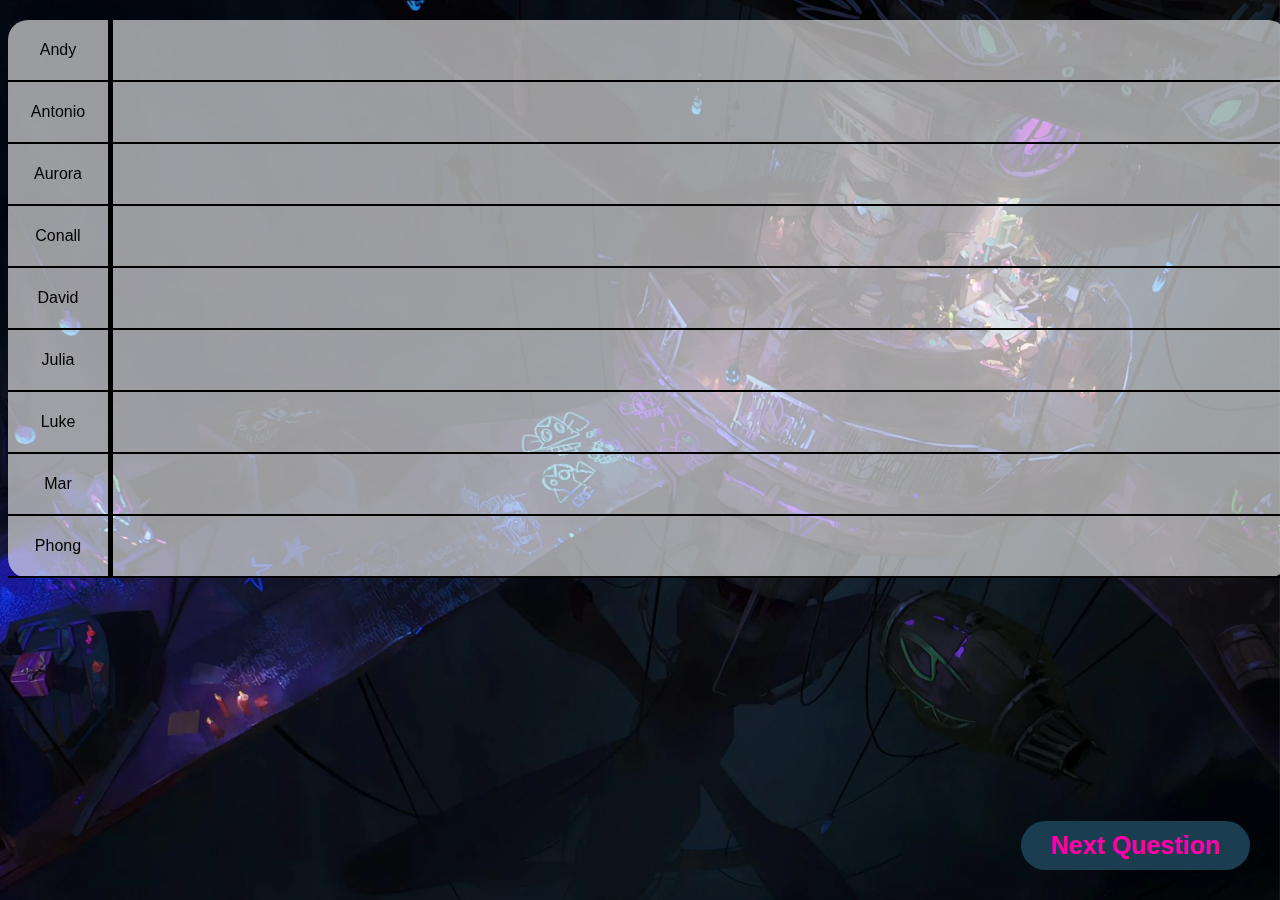
<file: testing.html>
<!DOCTYPE html>
<html>
  <head>
    <link rel="stylesheet" href="./testing.css">
  </head>
  <body>
    <div class="results-bg"></div>
    <div class="results-box">
      <div class="results-row">
        <p class="results-row-text">Andy</p>
      </div>
      <div class="results-row">
        <p class="results-row-text">Antonio</p>
      </div>
      <div class="results-row">
        <p class="results-row-text">Aurora</p>
      </div>
      <div class="results-row">
        <p class="results-row-text">Conall</p>
      </div>
      <div class="results-row">
        <p class="results-row-text">David</p>
      </div>
      <div class="results-row">
        <p class="results-row-text">Julia</p>
      </div>
      <div class="results-row">
        <p class="results-row-text">Luke</p>
      </div>
      <div class="results-row">
        <p class="results-row-text">Mar</p>
      </div>
      <div class="results-row">
        <p class="results-row-text">Phong</p>
      </div>
    </div>
    
    <button class="next-button">Next Question</button>
  </body>
</html>
</file>
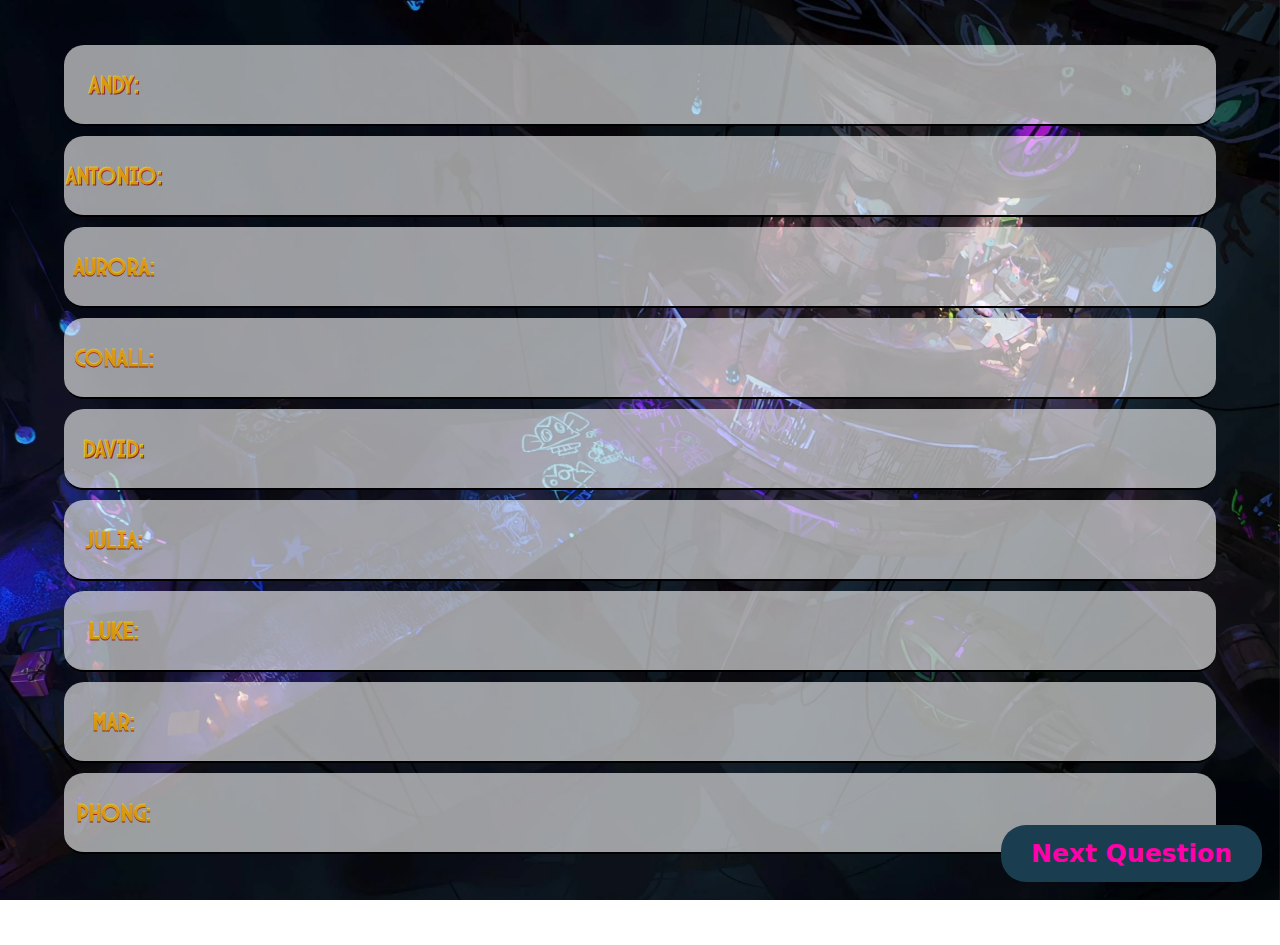
<file: testing/testing.html>
<!DOCTYPE html>
<html>
  <head>
    <meta charset="UTF-8">
    <meta name="viewport" content="width=device-width, initial-scale=1.0">
    <title>Superlatives Game Host!</title>
    <link rel="stylesheet" href="../static/styles/css/bootstrap.min.css">
    <link rel="stylesheet" href="./testing.css">
  </head>
  <body>
    <div class="results-bg"></div>
    <div class="results-box">
      <div class="results-row">
        <p class="results-row-text">Andy:</p>
      </div>
      <div class="results-row">
        <p class="results-row-text">Antonio:</p>
      </div>
      <div class="results-row">
        <p class="results-row-text">Aurora:</p>
      </div>
      <div class="results-row">
        <p class="results-row-text">Conall:</p>
      </div>
      <div class="results-row">
        <p class="results-row-text">David:</p>
      </div>
      <div class="results-row">
        <p class="results-row-text">Julia:</p>
      </div>
      <div class="results-row">
        <p class="results-row-text">Luke:</p>
      </div>
      <div class="results-row">
        <p class="results-row-text">Mar:</p>
      </div>
      <div class="results-row">
        <p class="results-row-text">Phong:</p>
      </div>
    </div>
    
    <button class="next-button">Next Question</button>
  </body>
</html>
</file>
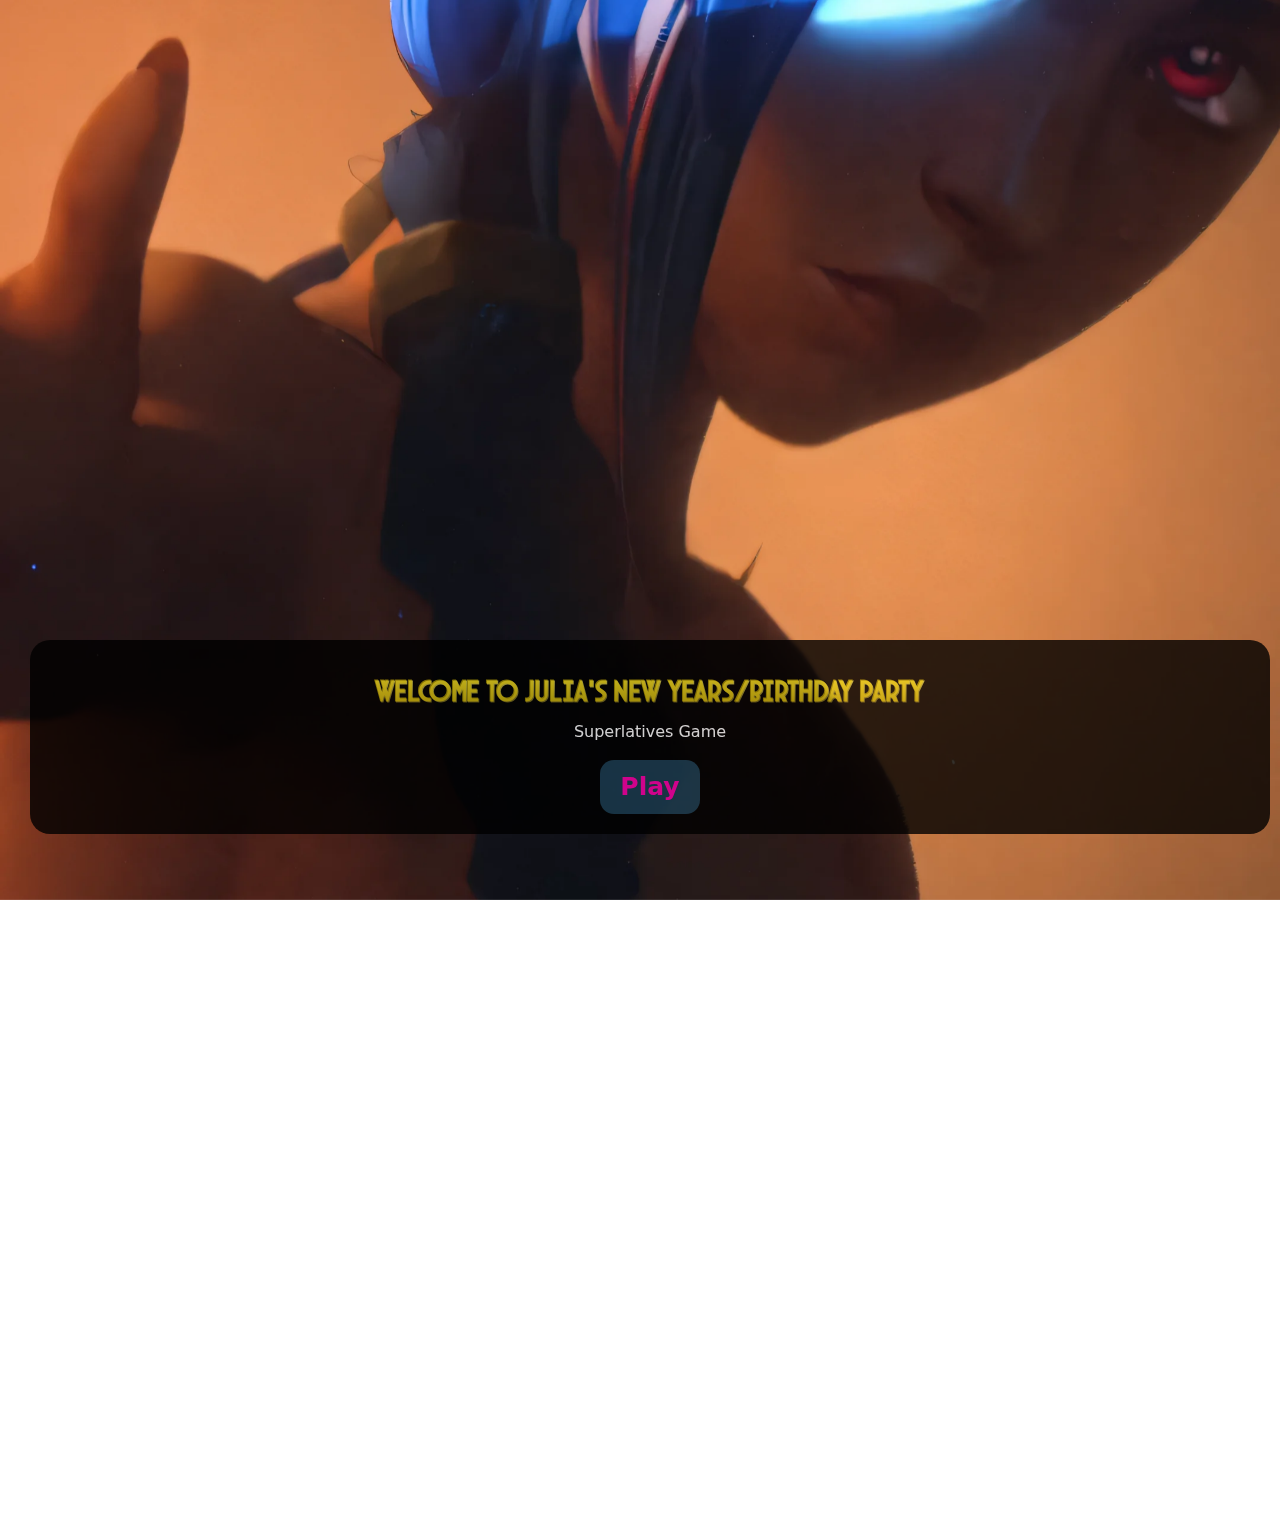
<file: frontend/player/player.html>
<!DOCTYPE html>
<html lang="en">
<html>
  <head>
    <meta charset="UTF-8">
    <meta name="viewport" content="width=device-width, initial-scale=1.0">
    <title>Superlatives Game</title>
    <link rel="stylesheet" href="../css/bootstrap.min.css">
    <link rel="stylesheet" href="./player.css">
    <script src="https://cdn.socket.io/4.5.4/socket.io.min.js"></script>
  </head>
  <body>
    <div class="home-background"></div>
    <div class="fluid-container home-box">
      <div class="row justify-content-center text-center">
        <p class="col-10 home-title">Welcome to Julia's New Years/Birthday Party</p>
      </div>
      <div class="row justify-content-center text-center">
        <p class="col-6">Superlatives Game</p>
      </div>
      <div class="row justify-content-center text-center">
        <button class="play-button col-6">Play</button>
      </div>
    </div>
    
    <script type="module" src="./player.js"></script>
  </body>
</html>
</file>
<file: testing.css>
@font-face {
  font-family: 'Arcane Nine'; /* Name your font */
  src: url('./static/Arcane-Nine.otf') format('opentype'); /* Path to the font file */
}

.results-bg {
  position:fixed;
  top:0;
  bottom:0;
  left:0;
  right:0;
  background-image: url("./static/imgs/results-bg.webp");
  background-size: cover; /* Adjust the size */
  background-position: center; /* Center the image */
  background-repeat: no-repeat; /* Prevent tiling */
  z-index:-1;
}

.results-box {
  margin-top:20px;
  height:100%;
  width:100vw;
  display:flex;
  flex-direction:column;
  
  background-color:rgba(255,255,255,0.6);
  border-radius:20px;
}

.results-row {
  height:60px;
  border-bottom:solid;
  border-color:black;
  border-width:2px;
  display:flex;
  flex-direction:row;
  align-items:center;
}

.next-button {
  position:fixed;
  bottom:30px;
  right:30px;

  background-color:#1b3d50;
  color:#ff00a9;
  border:none;
  border-radius:25px;
  font-weight:bold;
  font-size:25px;

  padding:10px 30px;
  cursor:pointer;
}

.next-button:hover {
  color:#1b3d50;
  background-color:#ff00a9;
}

.results-row-text {
  margin:0px;

  font-family:Arial;
  width:100px;
  line-height:60px;
  text-align:center;
  border-right:solid;
  border-right-width:5px;
  border-color:black;
}

.Andy {
  background-image: url("./static/imgs/select-ekko.jpg");
  height:54px;
  width:54px;
  background-size:cover;
  background-position: center; /* Center the image */
  background-repeat: no-repeat; /* Prevent tiling */

  border:solid;

  border-width:1px;
  border-radius:50%;

  margin-left:10px;
}

.Antonio {
  background-image: url("./static/imgs/select-heimerdinger.webp");
  height:54px;
  width:54px;
  background-size:cover;
  background-position: center; /* Center the image */
  background-repeat: no-repeat; /* Prevent tiling */

  border:solid;

  border-width:1px;
  border-radius:50%;

  margin-left:10px;
}

.Aurora {
  background-image: url("./static/imgs/select-mel.jpg");
  height:54px;
  width:54px;
  background-size:cover;
  background-position: center; /* Center the image */
  background-repeat: no-repeat; /* Prevent tiling */

  border:solid;

  border-width:1px;
  border-radius:50%;

  margin-left:10px;
}

.Conall {
  background-image: url("./static/imgs/select-sevika.jpeg");
  height:54px;
  width:54px;
  background-size:cover;
  background-position: center; /* Center the image */
  background-repeat: no-repeat; /* Prevent tiling */

  border:solid;

  border-width:1px;
  border-radius:50%;

  margin-left:10px;
}

.David {
  background-image: url("./static/imgs/select-yordle.png");
  height:54px;
  width:54px;
  background-size:cover;
  background-position: center; /* Center the image */
  background-repeat: no-repeat; /* Prevent tiling */

  border:solid;

  border-width:1px;
  border-radius:50%;

  margin-left:10px;
}

.Julia {
  background-image: url("./static/imgs/select-caitlyn.webp");
  height:54px;
  width:54px;
  background-size:cover;
  background-position: center; /* Center the image */
  background-repeat: no-repeat; /* Prevent tiling */

  border:solid;

  border-width:1px;
  border-radius:50%;

  margin-left:10px;
}

.Luke {
  background-image: url("./static/imgs/select-jinx.png");
  height:54px;
  width:54px;
  background-size:cover;
  background-position: center; /* Center the image */
  background-repeat: no-repeat; /* Prevent tiling */

  border:solid;

  border-width:1px;
  border-radius:50%;

  margin-left:10px;
}

.Mar {
  background-image: url("./static/imgs/select-lest.png");
  height:54px;
  width:54px;
  background-size:cover;
  background-position: center; /* Center the image */
  background-repeat: no-repeat; /* Prevent tiling */

  border:solid;

  border-width:1px;
  border-radius:50%;

  margin-left:10px;
}

.Phong {
  background-image: url("./static/imgs/select-cassandra.webp");
  height:54px;
  width:54px;
  background-size:cover;
  background-position: center; /* Center the image */
  background-repeat: no-repeat; /* Prevent tiling */

  border:solid;

  border-width:1px;
  border-radius:50%;

  margin-left:10px;
}
</file>
<file: testing/testing.css>
@font-face {
  font-family: 'Arcane Nine'; /* Name your font */
  src: url('../static/Arcane-Nine.otf') format('opentype'); /* Path to the font file */
}

body {
  margin:0;
  padding:0;
  overflow:hidden;
  width:100vw;
  height:100vh;
}

@media (min-height:751px) {
  .results-box {
    margin-top:5vh;
  }

  .results-row {
    height:9vh;
  }

  .results-row-text {
    font-size:25px;
    line-height:9vh;
  }
}

@media (max-height:700px) {
  .results-box {
    margin-top:20px;
  }

  .results-row {
    height:60px;
  }

  .results-row-text {
    font-size:20px;
    line-height:60px;
  }
}

.results-bg {
  position:fixed;
  top:0;
  bottom:0;
  left:0;
  right:0;
  background-image:url("../static/imgs/results-bg.webp");
  background-size:cover; /* Adjust the size */
  background-position:center; 
  background-repeat:no-repeat; 
  z-index:-1;
}

.results-box {
  width:90vw;
  margin-left:5vw;
  height:85vh;
  display:flex;
  flex-direction:column;
  gap:10px;
}

.results-row {
  background-color:rgba(255,255,255,0.6);
  border-radius:20px;
  border-bottom:solid;
  border-color:black;
  border-width:2px;
  display:flex;
  flex-direction:row;
  align-items:center;
}

.next-button {
  position:fixed;
  bottom:2vh;
  right:2vh;
  background-color:#1b3d50;
  color:#ff00a9;
  border:none;
  border-radius:25px;
  font-weight:bold;
  font-size:25px;

  padding:10px 30px;
  cursor:pointer;
}

.next-button:hover {
  color:#1b3d50;
  background-color:#ff00a9;
}

.results-row-text {
  margin:0px;
  width:100px;
  text-align:center;
  font-family:Arcane Nine;
  background-clip:text;
  -webkit-background-clip:text;
  -webkit-text-fill-color:transparent;
  font-weight:bold;
  -webkit-margin-before:0.3em; 
  -webkit-margin-after:0.2em;
  background-image:-webkit-linear-gradient(#ff5c5c, #3a0000);
  text-shadow:-0.02em -0.03em 0.005em rgba(255, 223, 0, 0.60);
}
</file>
<file: frontend/player/player.css>
@font-face {
  font-family: 'Arcane Nine'; /* Name your font */
  src: url('./Arcane-Nine.otf') format('opentype'); /* Path to the font file */
}

body {
  margin: 0;
  margin-left:10px;
  padding: 0;
  overflow-x: hidden;
  width:100vw;
  height:100vh;
}

.home-background {
  position:fixed;
  top:0;
  bottom:0;
  left:0;
  right:0;
  background-image: url("./home-bg.webp");
  background-size: cover; /* Adjust the size */
  background-position: center; /* Center the image */
  background-repeat: no-repeat; /* Prevent tiling */
  z-index:-1;
}

.home-box {
  margin-top:50%;
  color:white;
  background-color:black;
  opacity:0.8;
  margin-left:20px;
  margin-right:20px;
  border-radius:20px;
  padding: 20px 0px;
}

.home-title {
  font-family: Arcane Nine;
  font-size:30px;
  background-clip:text;
  -webkit-background-clip: text;
  -webkit-text-fill-color: transparent;
  font-weight:bold;
  -webkit-margin-before: 0.3em; 
  -webkit-margin-after: 0.2em;
  background-image: -webkit-linear-gradient(#FFF65C, #3A2C00);
  text-shadow: -0.02em -0.03em 0.005em rgba(255, 223, 0, 0.60);
}

.home-box p {
  opacity:1;
}

.play-button {
  background-color:#1b3d50;
  color:#ff00a9;
  border:none;
  border-radius:14px;
  width:100px;
  font-weight:bold;
  font-size:25px;

  padding:8px 0px;
  opacity:1.0;
}

.play-button:active {
  background-color:#ff00a9;
  color:#1b3d50;
}

.select-background {
  position:fixed;
  top:0;
  bottom:0;
  left:0;
  right:0;
  background-image: url("./select-bg.jpg");
  background-size: cover; /* Adjust the size */
  background-position: center; /* Center the image */
  background-repeat: no-repeat; /* Prevent tiling */
  z-index:-2;
}

.select-background-2 {
  position:fixed;
  top:0;
  bottom:0;
  left:0;
  right:0;
  background-color:rgba(0,0,0,0.8);
  z-index:-1;
}

.select-title {
  font-family: Arcane Nine;
  font-size:40px;

  background-clip:text;
  -webkit-background-clip: text;
  -webkit-text-fill-color: transparent;
  font-weight:bold;
  -webkit-margin-before: 0.3em; 
  -webkit-margin-after: 0.2em;
  background-image: -webkit-linear-gradient(#FFF65C, #3A2C00);
  text-shadow: -0.02em -0.03em 0.005em rgba(255, 223, 0, 0.60);
}

.select-card {
  font-family: Arcane Nine;
  color:white;
  font-size: 30px;
  width:300px;
  height:fit-content;
  padding:0px;
  display:flex;
  flex-direction:row;

  border-width:5px;
  border:solid;
  border-image: linear-gradient(to right, #FFF65C 0%, #3A2C00 100%) 1;

  background-color:rgba(0,0,0,0);
  margin-bottom: 10px;
}

.select-card:active {
  color:#ff00a9;
  background-color:#1b3d50;
  opacity:0.4
}

.select-pfp {
  height:70px;
  width:70px;
  object-fit:cover;
  overflow:hidden;
  margin:0px;
  border-right:solid;
  border-width:2px;
  border-image:linear-gradient(to bottom, #FFF65C 0%, #3A2C00 100%) 1;
}

.select-name {
  width:220px;
  height:70px;
  text-align:center;
  line-height:80px;
  margin:0px;
}

.ready-background {
  position:fixed;
  top:0;
  bottom:0;
  left:0;
  right:0;
  background-image: url("./ready-bg.webp");
  background-size: cover; /* Adjust the size */
  background-position: center; /* Center the image */
  background-repeat: no-repeat; /* Prevent tiling */
  z-index:-1;
}

.ready-box {
  position:fixed;
  top:40px;
  left:20px;
  right:20px;
  height:fit-content;
  background-color: rgba(0,0,0,0.4);
  padding:20px 0px;
  border-radius:25px;

}

.check-mark {
  height:100px;
  width:100px;
  object-fit:cover;

  border:solid;
  border-width:10px;
  border-radius:50px;
  border-color:#34b233;

  margin-bottom:30px;
}

.ready-text {
  font-family:Arcane Nine;
  font-size:20px;
  background-clip:text;
  -webkit-background-clip: text;
  -webkit-text-fill-color: transparent;
  font-weight:bold;
  -webkit-margin-before: 0.3em; 
  -webkit-margin-after: 0.2em;
  background-image: -webkit-linear-gradient(#FFF65C, #3A2C00);
  text-shadow: -0.02em -0.03em 0.005em rgba(255, 223, 0, 0.60);
}
</file>
